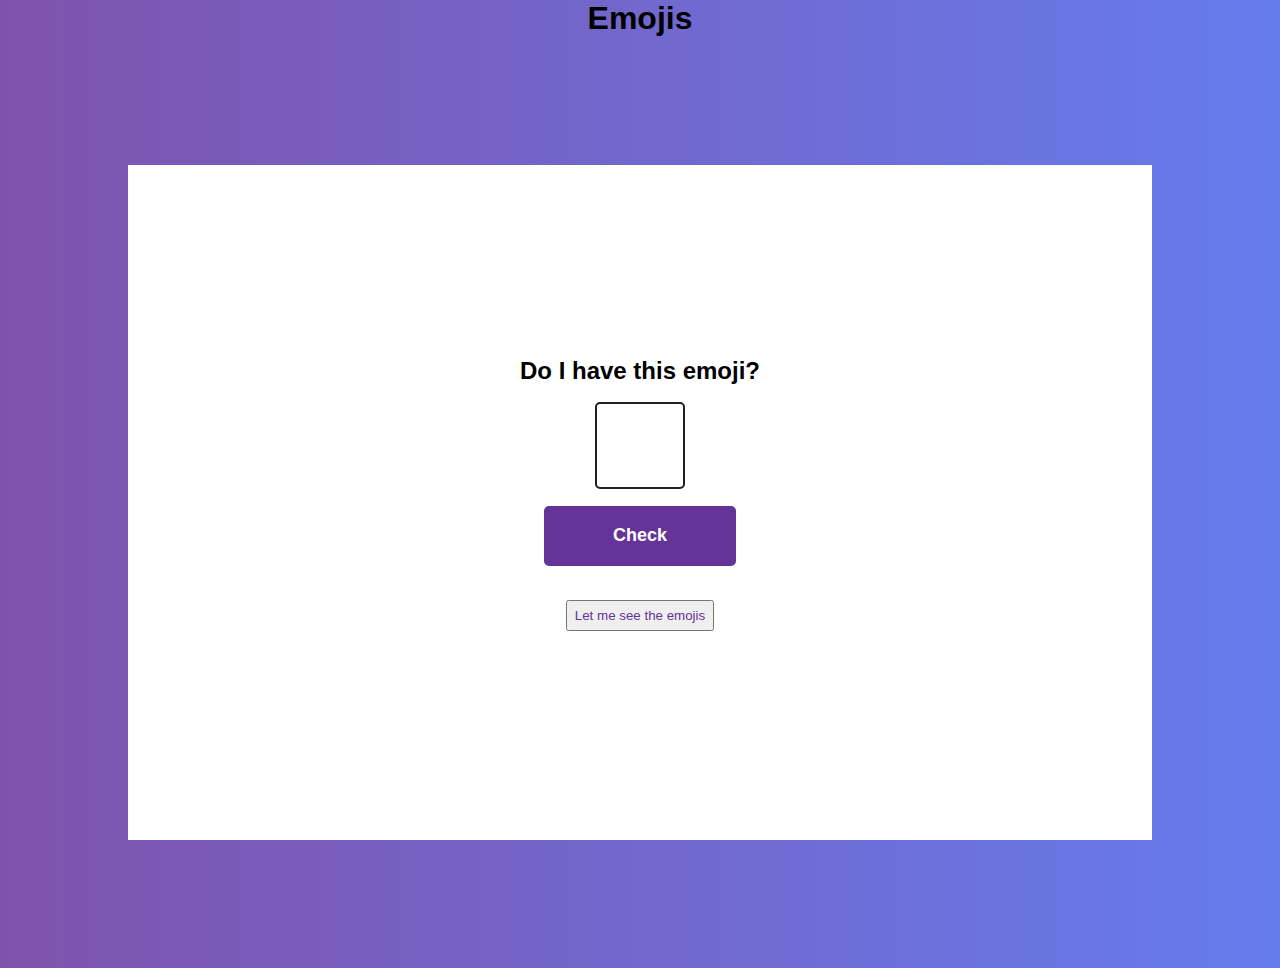
<file: index.html>
<!DOCTYPE html>
<html lang="en">
<head>
	<meta charset="UTF-8">
	<meta http-equiv="X-UA-Compatible" content="IE=edge">
	<meta name="viewport" content="width=device-width, initial-scale=1.0">
	<link rel="stylesheet" href="css/stylesheet.css">
	<script src="assets/main.js" defer></script>
	<title>Emojis</title>
</head>
<body>
	<header>
		<h1>Emojis</h1>
	</header>
	<main>
		<article class="container">
			<h2>Do I have this emoji?</h2>
			<input type="text" class="container__input">
			<button class="container__btn">Check</button>
			<p class="container__answear"></p>
			<button class="div__btn">Let me see the emojis</button>
			<p class="div__btn__answear"></p>
		</article>
	</main>
	
</body>
</html>
</file>
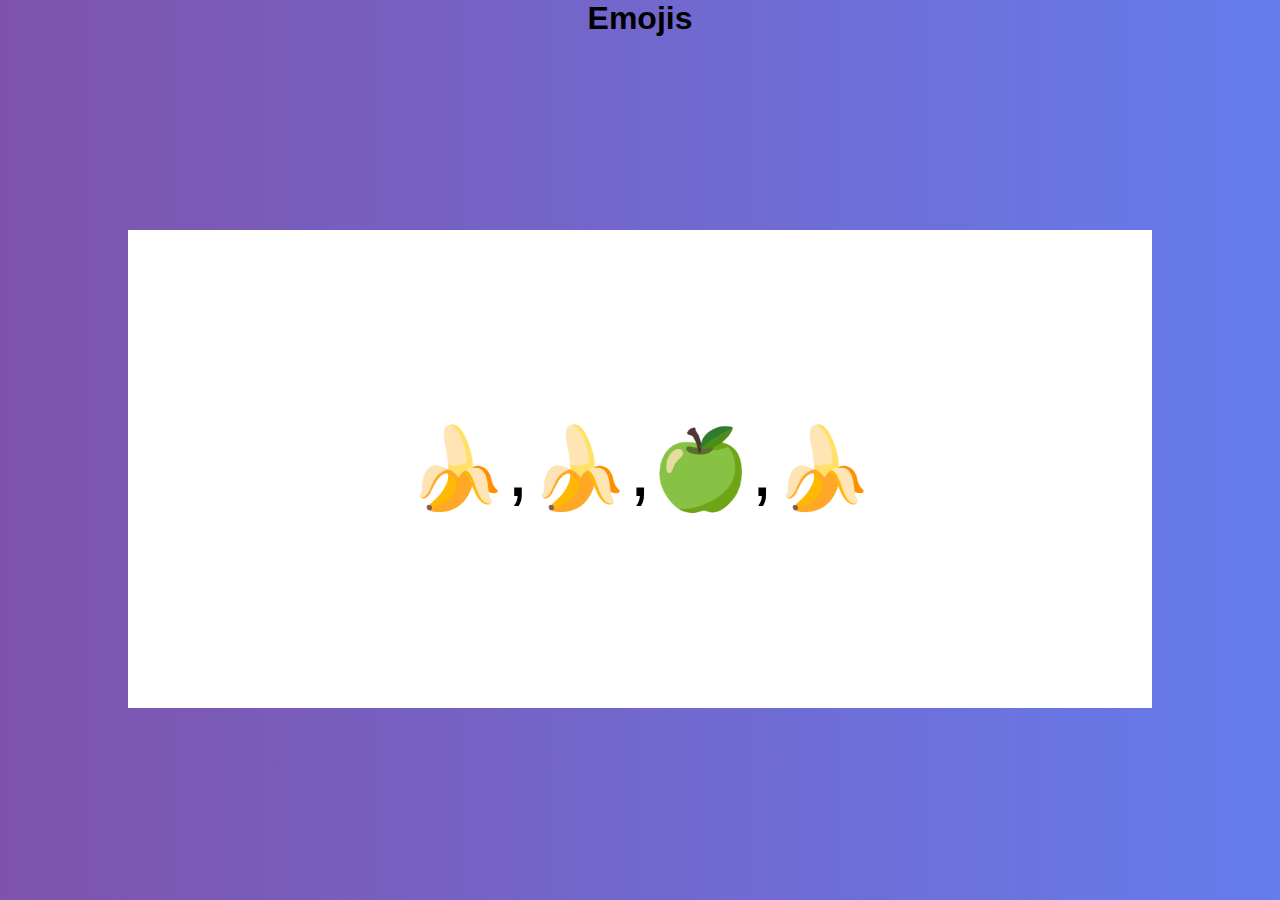
<file: Array/index.html>
<!DOCTYPE html>
<html lang="en">
<head>
	<meta charset="UTF-8">
	<meta http-equiv="X-UA-Compatible" content="IE=edge">
	<meta name="viewport" content="width=device-width, initial-scale=1.0">
	<link rel="stylesheet" href="css/stylesheet.css">
	<script src="assets/main.js" defer></script>
	<!--script src="assets/test.js" defer></script-->
	<title>Emojis</title>
</head>
<body>
	<header>
		<h1>Emojis</h1>
	</header>
	<main>
		<div class="container">
		</div>
	</main>
	
</body>
</html>
</file>
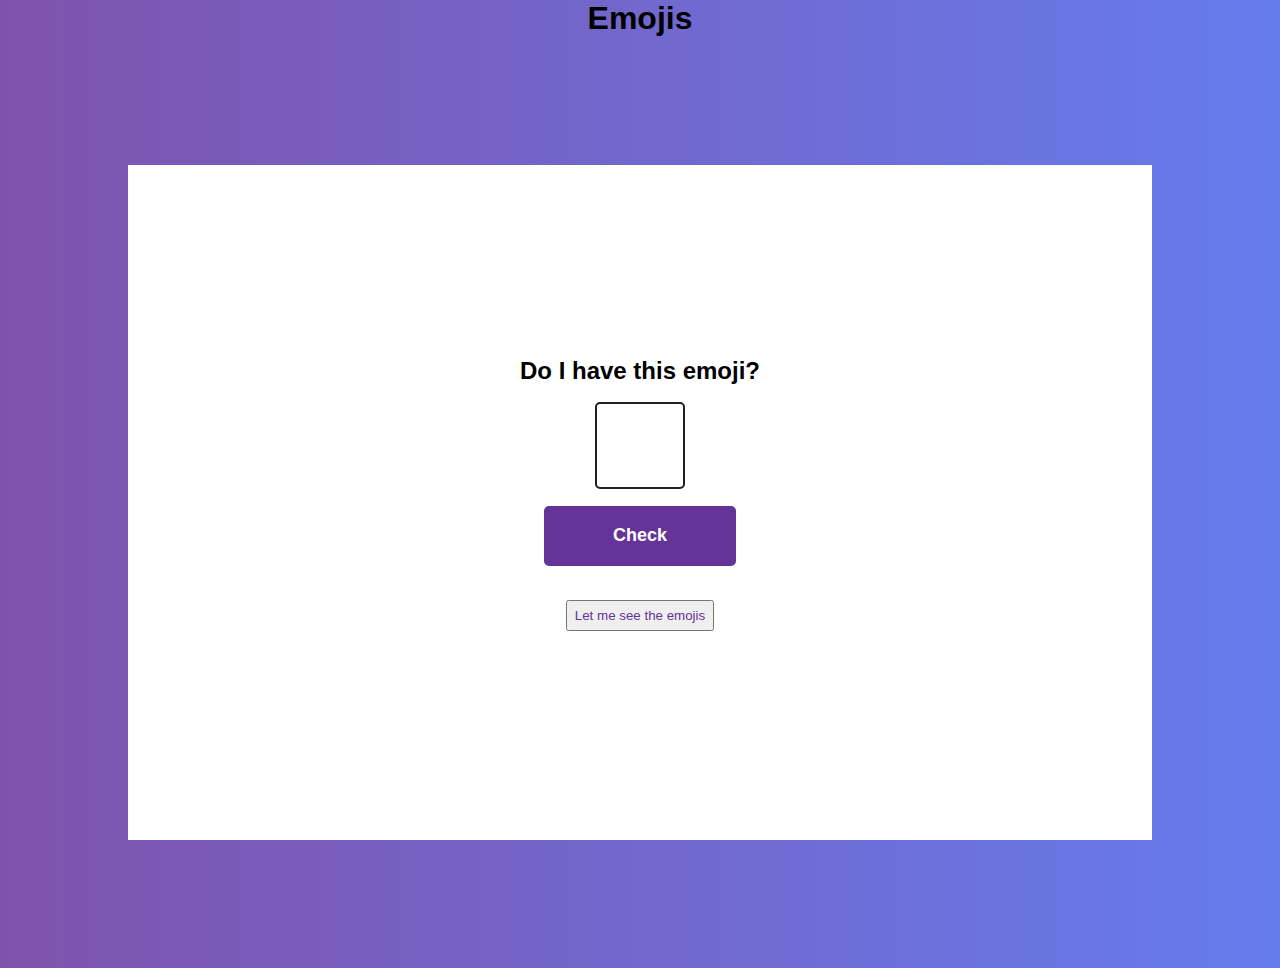
<file: Collection/index.html>
<!DOCTYPE html>
<html lang="en">
<head>
	<meta charset="UTF-8">
	<meta http-equiv="X-UA-Compatible" content="IE=edge">
	<meta name="viewport" content="width=device-width, initial-scale=1.0">
	<link rel="stylesheet" href="css/stylesheet.css">
	<script src="assets/main.js" defer></script>
	<script src="assets/emoji.js" defer></script>
	<title>Emojis</title>
</head>
<body>
	<header>
		<h1>Emojis</h1>
	</header>
	<main>
		<article class="container">
			<h2>Do I have this emoji?</h2>
			<input type="text" class="container__input">
			<button class="container__btn">Check</button>
			<p class="container__answear"></p>
			<button class="div__btn">Let me see the emojis</button>
			<p class="div__btn__answear"></p>
		</article>
	</main>
	
</body>
</html>
</file>
<file: css/stylesheet.css>
*,
*:before,
*:after{
    padding: 0;
    margin: 0;
    box-sizing: border-box;
}
/* ----------------
	Generel
------------------*/
body{
    height: 100vh;
    background: linear-gradient( to right, #7f53ac, #657ced );
    display: grid;
    grid-template-columns: repeat(4, 1fr);
	font-family: 'Poppins',sans-serif;
}
h1,h2{
    text-align: center;
    font-weight: 600;
}


/* ----------------
	Emoji container
------------------*/
header{
	grid-area: 1/5/1/1;
}
main{
	grid-area: 2/1/2/5;
}
.container{
	background-color: #ffffff;
    padding: 15%;
    margin: 10%;
    display: flex;
    flex-direction: column;
    align-items: center;
    justify-content: center;
	gap: 17px;
}
input[type="text"]{
    width: 90px;
    font-weight: 600;
    color: #663399;
	padding: 4% 0;
    text-align: center;
    border-radius: 5px;
    border: 2px solid #202020;
    font-size: 28px;
}
.container__btn{
    width: 30%;
    padding: 3% 0;
    border-radius: 5px;
    background-color: #663399;
    color: #ffffff;
    border: none;
    font-size: 18px;
    font-weight: 600;
}
.div__btn{
    color: #663399;
    padding: 1%;
}
</file>
<file: Array/css/stylesheet.css>
*,
*:before,
*:after{
    padding: 0;
    margin: 0;
    box-sizing: border-box;
}
/* ----------------
	Generel
------------------*/
body{
    height: 100vh;
    background: linear-gradient( to right, #7f53ac, #657ced );
    display: grid;
    grid-template-columns: repeat(4, 1fr);
	font-family: 'Poppins',sans-serif;
}
h1,h2{
    text-align: center;
    font-weight: 600;
}

/* ----------------
	Emoji container
------------------*/
header{
	grid-area: 1/5/1/1;
}
main{
	grid-area: 2/1/2/5;
}
.container{
	background-color: #ffffff;
    padding: 15%;
    margin: 10%;
    font-size: 5em;
    text-align: center;
}
</file>
<file: Collection/css/stylesheet.css>
*,
*:before,
*:after{
    padding: 0;
    margin: 0;
    box-sizing: border-box;
}
/* ----------------
	Generel
------------------*/
body{
    height: 100vh;
    background: linear-gradient( to right, #7f53ac, #657ced );
    display: grid;
    grid-template-columns: repeat(4, 1fr);
	font-family: 'Poppins',sans-serif;
}
h1,h2{
    text-align: center;
    font-weight: 600;
}


/* ----------------
	Emoji container
------------------*/
header{
	grid-area: 1/5/1/1;
}
main{
	grid-area: 2/1/2/5;
}
.container{
	background-color: #ffffff;
    padding: 15%;
    margin: 10%;
    display: flex;
    flex-direction: column;
    align-items: center;
    justify-content: center;
	gap: 17px;
}
input[type="text"]{
    width: 90px;
    font-weight: 600;
    color: #663399;
	padding: 4% 0;
    text-align: center;
    border-radius: 5px;
    border: 2px solid #202020;
    font-size: 28px;
}
.container__btn{
    width: 30%;
    padding: 3% 0;
    border-radius: 5px;
    background-color: #663399;
    color: #ffffff;
    border: none;
    font-size: 18px;
    font-weight: 600;
}
.div__btn{
    color: #663399;
    padding: 1%;
}
</file>
